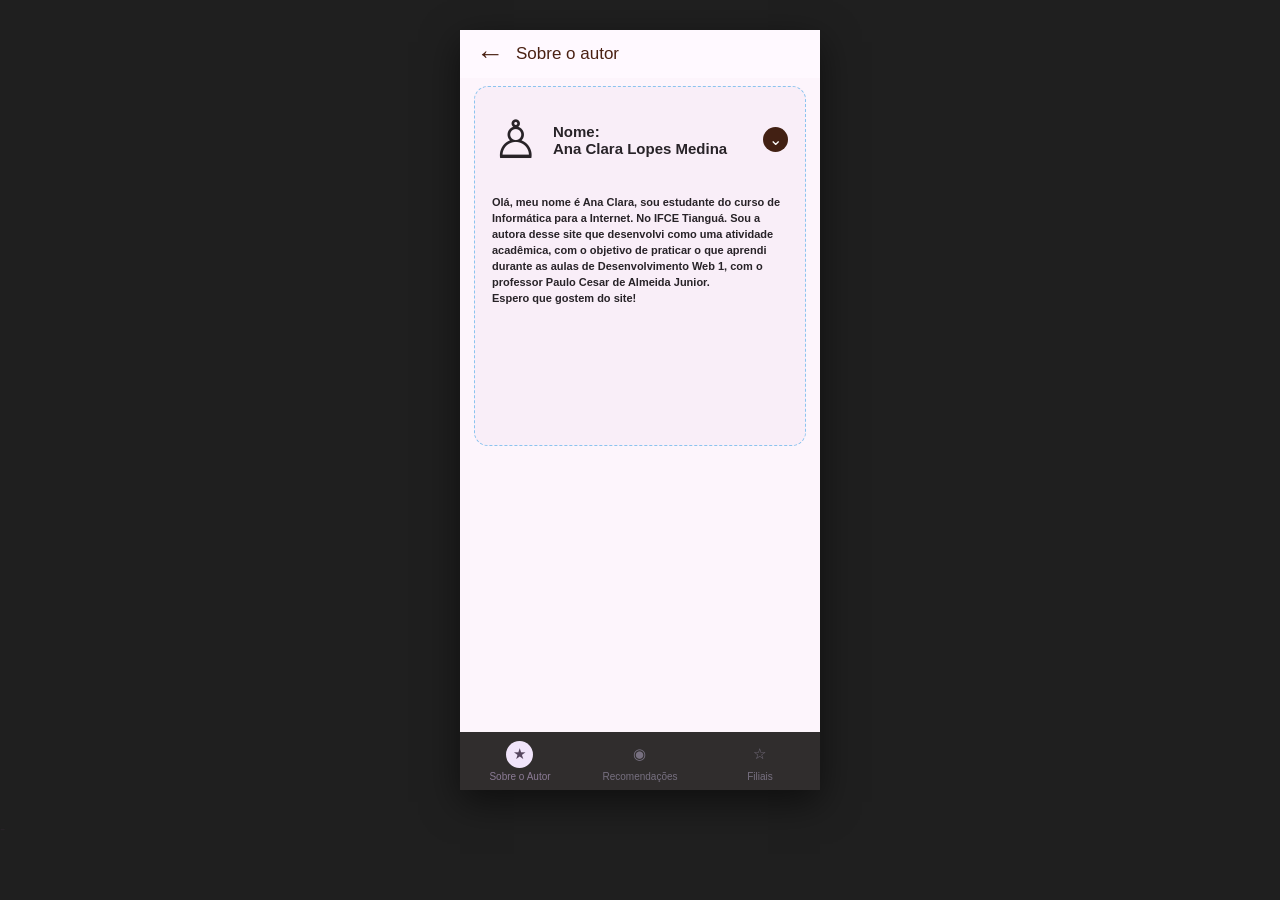
<file: autor.html>
<!DOCTYPE html>
<html lang="pt-BR">
<head><meta charset="UTF-8"><meta name="viewport" content="width=device-width,initial-scale=1.0"><title>Sobre o autor</title><link rel="stylesheet" href="style.css"></head>
<body><main class="phone">
<header class="topbar"><a class="back" href="index.html">←</a>Sobre o autor</header>
<section class="content author"><div class="author-card">
<div class="author-top"><div class="person-icon">♙</div><strong>Nome:<br>Ana Clara Lopes Medina</strong><span class="drop">⌄</span></div>
<p class="author-text">Olá, meu nome é Ana Clara, sou estudante do curso de Informática para a Internet. No IFCE Tianguá. Sou a autora desse site que desenvolvi como uma atividade acadêmica, com o objetivo de praticar o que aprendi durante as aulas de Desenvolvimento Web 1, com o professor Paulo Cesar de Almeida Junior.<br>Espero que gostem do site!</p>
</div></section>
<nav class="bottom"><a class="active" href="autor.html"><span class="ico">★</span>Sobre o Autor</a><a href="#"><span class="ico">◉</span>Recomendações</a><a href="#"><span class="ico">☆</span>Filiais</a></nav>
</main></body></html>-
</file>
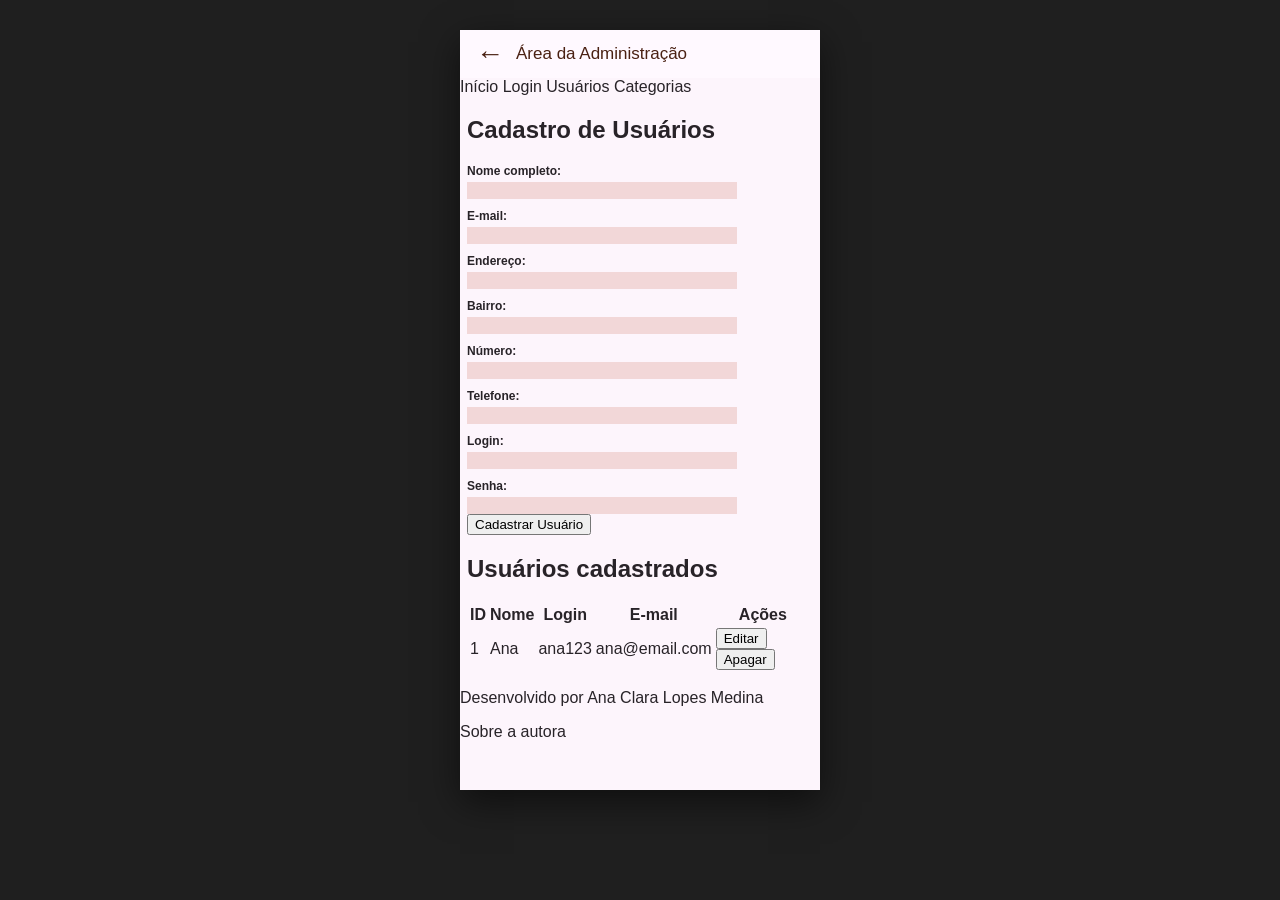
<file: cadastro.html>
<!DOCTYPE html>
<html lang="pt-BR">
<head><meta charset="UTF-8"><meta name="viewport" content="width=device-width,initial-scale=1.0"><title>Cadastro de Usuários</title><link rel="stylesheet" href="style.css"></head>
<body><main class="phone">
<header class="topbar"><a class="back" href="index.html">←</a>Área da Administração</header>
<nav class="admin-menu"><a href= "index.html">Início</a> <a href="admin/login.html">Login</a>
        <a href="admin/usuarios.html">Usuários</a>
        <a href="admin/categorias.html">Categorias</a>
    </nav>  
<section class="content register"><h1>Cadastro de Usuários</h1>

        <form class="form">
            <label for="nome">Nome completo:</label>
            <input id="nome" type="text" required>

            <label for="email">E-mail:</label>
            <input id="email" type="email" required>

            <label for="endereco">Endereço:</label>
            <input id="endereco" type="text">

            <label for="bairro">Bairro:</label>
            <input id="bairro" type="text">

            <label for="numero">Número:</label>
            <input id="numero" type="text">

            <label for="telefone">Telefone:</label>
            <input id="telefone" type="tel">

            <label for="login">Login:</label>
            <input id="login" type="text" required>

            <label for="senha">Senha:</label>
            <input id="senha" type="password" required>

            <button type="submit">Cadastrar Usuário</button>
        </form>

        <h2>Usuários cadastrados</h2>

        <table>
            <thead>
                <tr>
                    <th>ID</th>
                    <th>Nome</th>
                    <th>Login</th>
                    <th>E-mail</th>
                    <th>Ações</th>
                </tr>
            </thead>
            <tbody>
                <tr>
                    <td>1</td>
                    <td>Ana</td>
                    <td>ana123</td>
                    <td>ana@email.com</td>
                    <td>
                        <button type="button">Editar</button>
                        <button type="button">Apagar</button>
                    </td>
                </tr>
            </tbody>
        </table>
    </section>

    <footer>
        <p>Desenvolvido por Ana Clara Lopes Medina</p>
        <a href="autor.html">Sobre a autora</a>
    </footer>

</main>
</body>
</html>
</file>
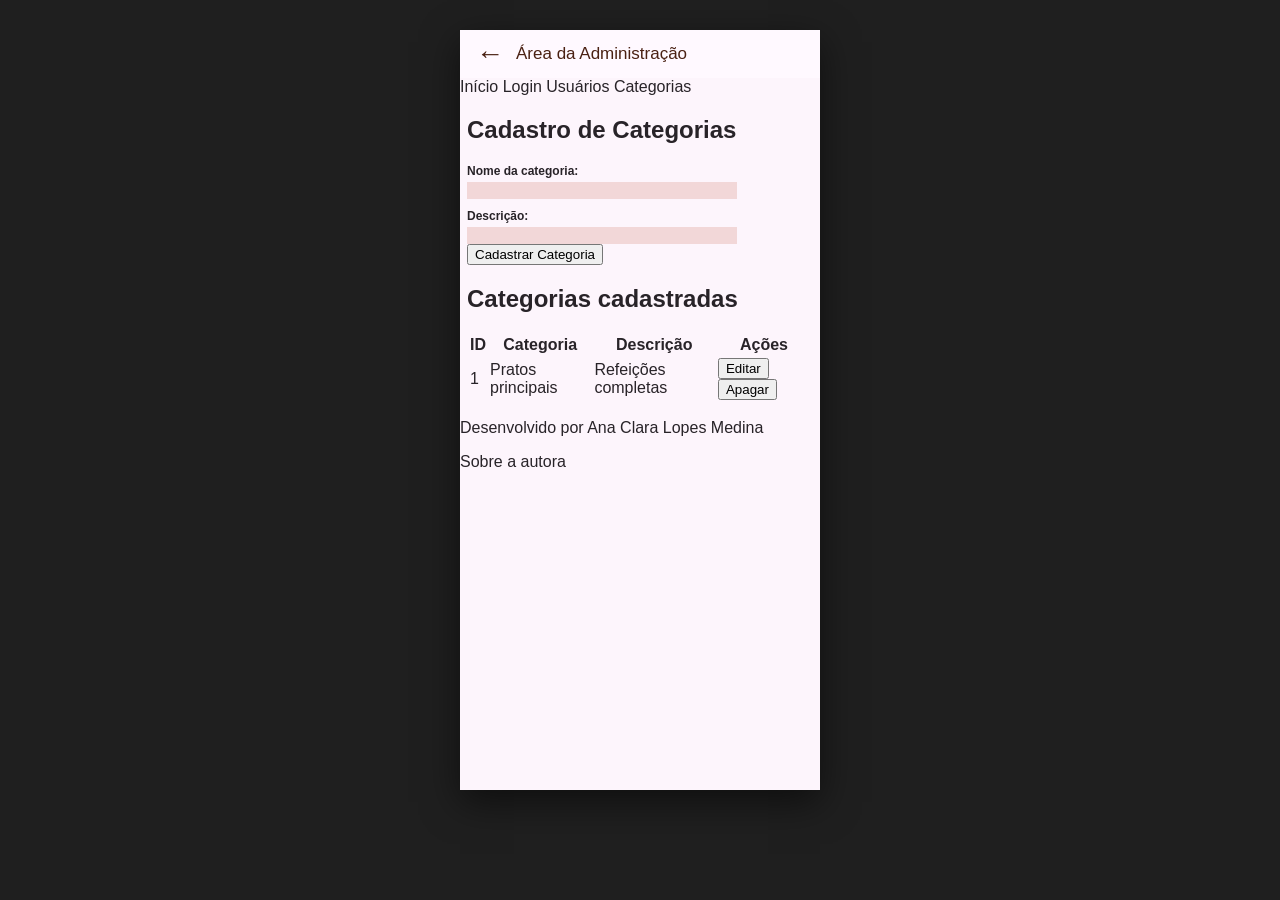
<file: admin/categorias.html>
<!DOCTYPE html>
<html lang="pt-BR">
<head>
    <meta charset="UTF-8">
    <meta name="viewport" content="width=device-width, initial-scale=1.0">
    <title>Cadastro de Categorias</title>
    <link rel="stylesheet" href="../style.css">
</head>
<body>
<main class="phone">

    <header class="topbar">
        <a class="back" href="../index.html">←</a>
        Área da Administração
    </header>

    <nav class="admin-menu">
        <a href="../index.html">Início</a>
        <a href="login.html">Login</a>
        <a href="../cadastro.html">Usuários</a>
        <a href="categorias.html">Categorias</a>
    </nav>

    <section class="content register">
        <h1>Cadastro de Categorias</h1>

        <form class="form">
            <label for="nome">Nome da categoria:</label>
            <input type="text" id="nome" name="nome" required>

            <label for="descricao">Descrição:</label>
            <input type="text" id="descricao" name="descricao">

            <button type="submit">Cadastrar Categoria</button>
        </form>

        <h2>Categorias cadastradas</h2>

        <table>
            <thead>
                <tr>
                    <th>ID</th>
                    <th>Categoria</th>
                    <th>Descrição</th>
                    <th>Ações</th>
                </tr>
            </thead>
            <tbody>
                <tr>
                    <td>1</td>
                    <td>Pratos principais</td>
                    <td>Refeições completas</td>
                    <td>
                        <button type="button">Editar</button>
                        <button type="button">Apagar</button>
                    </td>
                </tr>
            </tbody>
        </table>
    </section>

    <footer>
        <p>Desenvolvido por Ana Clara Lopes Medina</p>
        <a href="../autor.html">Sobre a autora</a>
    </footer>

</main>
</body>
</html>
</file>
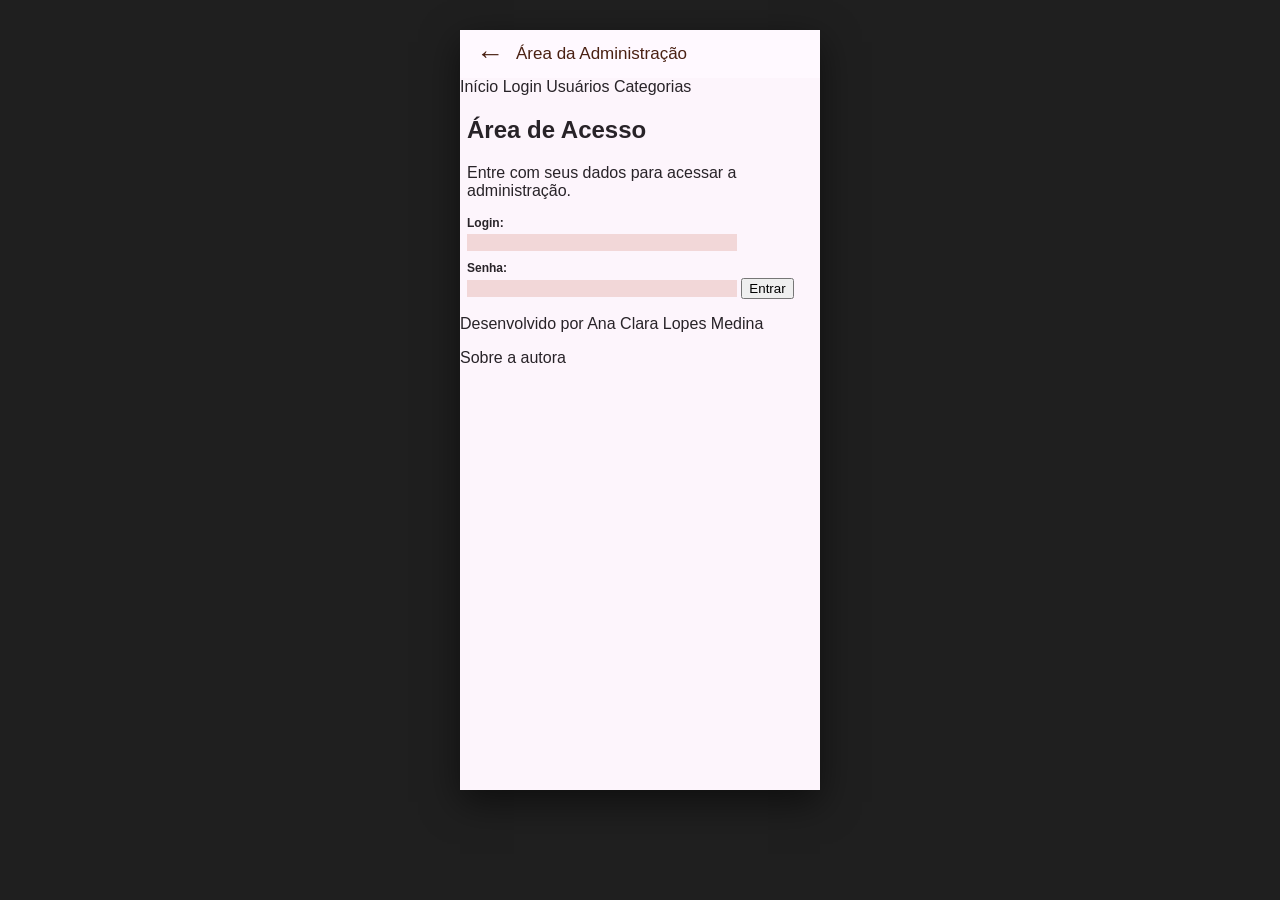
<file: admin/login.html>
<!DOCTYPE html>
<html lang="pt-BR">
<head>
    <meta charset="UTF-8">
    <meta name="viewport" content="width=device-width, initial-scale=1.0">
    <title>Login - Comida do Povo</title>
    <link rel="stylesheet" href="../style.css">
</head>
<body>

<main class="phone">

    <header class="topbar">
        <a class="back" href="../index.html">←</a>
        Área da Administração
    </header>

    <nav class="admin-menu">
        <a href="../index.html">Início</a>
        <a href="login.html">Login</a>
        <a href="../cadastro.html">Usuários</a>
        <a href="categorias.html">Categorias</a>
    </nav>

    <section class="content register">

        <h1>Área de Acesso</h1>
        <p>Entre com seus dados para acessar a administração.</p>

        <form class="form" action="#" method="post">

            <label for="login">Login:</label>
            <input type="text" id="login" name="login" required>

            <label for="senha">Senha:</label>
            <input type="password" id="senha" name="senha" required>

            <button type="submit">Entrar</button>

        </form>

    </section>

    <footer>
        <p>Desenvolvido por Ana Clara Lopes Medina</p>
        <a href="../autor.html">Sobre a autora</a>
    </footer>

</main>

</body>
</html>
</file>
<file: style.css>
:root{
  --bg:#fdf5fc;
  --brown:#4a2113;
  --brown2:#6b3520;
  --peach:#f1d5d1;
  --accent:#b88961;
  --text:#282328;
  --muted:#665d66;
  --dark:#302c2d;
  --line:#c58f70;
}
*{box-sizing:border-box}
html{scroll-behavior:smooth}
body{
  margin:0;
  background:#1f1f1f;
  color:var(--text);
  font-family:Arial,Helvetica,sans-serif;
}
a{text-decoration:none;color:inherit}
.phone{
  width:360px;
  min-height:760px;
  margin:28px auto;
  background:var(--bg);
  overflow:hidden;
  position:relative;
  box-shadow:0 12px 35px #0008;
}
.topbar{
  height:48px;
  display:flex;
  align-items:center;
  gap:12px;
  padding:0 16px;
  background:#fff9ff;
  font-size:17px;
  color:var(--brown);
}
.back{font-size:28px;line-height:1}
.menu{margin-left:auto;font-size:25px}
.content{padding-bottom:72px}
.bottom{
  position:absolute;
  bottom:0;left:0;right:0;height:58px;
  background:#302d2d;
  display:flex;justify-content:space-around;align-items:center;
  color:#777080;font-size:10px;text-align:center;
}
.bottom a{width:33%;display:flex;flex-direction:column;align-items:center;gap:3px}
.bottom .ico{
  width:27px;height:27px;border-radius:50%;
  display:grid;place-items:center;font-size:15px;
}
.bottom .active .ico{background:#f0e4fa;color:#55455e}
.bottom .active{color:#8b7b95}

.hero{
  height:198px;
  padding:28px 18px 16px;
  text-align:center;
  background:linear-gradient(#b9a19a,#f3cfc8 65%,#88746f);
}
.logo{
  font-family:"Brush Script MT","Segoe Script",cursive;
  font-size:27px;
  color:#201713;
  margin-bottom:47px;
}
.logo .pot{font-family:Arial;font-size:31px;margin-right:8px}
.hero h1{font-size:14px;margin:0 0 10px}
.hero p{font-size:10px;margin:0}

.home-list{padding:0 8px}
.home-item{
  display:flex;align-items:center;gap:12px;
  padding:9px 0;border-bottom:1px solid var(--line);
}
.thumb{
  width:61px;height:61px;border-radius:12px;
  object-fit:cover;background:#b6875f;
}
.home-item h2{font-size:16px;font-weight:400;margin:0 0 7px}
.home-item p{font-size:11px;color:#665d66;margin:0}

.tabs{
  display:flex;gap:5px;overflow:hidden;
  padding:5px 8px 10px;white-space:nowrap;
}
.tab{
  border:1px solid #dfcfe0;border-radius:7px;
  padding:6px 9px;font-size:10px;color:#a06f4e;
  background:#fff8ff;
}
.tab.active{background:#f1e5f5}
.sort{padding:5px 12px 14px;font-size:10px}
.food-grid{
  display:grid;grid-template-columns:repeat(3,1fr);
  gap:7px;padding:0 7px;
}
.food img{
  width:100%;height:91px;object-fit:cover;border-radius:13px;
  display:block;
}
.food b{display:block;font-size:10px;font-weight:500;margin-top:3px;white-space:nowrap;overflow:hidden;text-overflow:ellipsis}
.food small{font-size:9px;color:#5e565d}

.register{padding:0 7px}
.profile-row{display:flex;align-items:center;gap:16px;margin:0 0 9px}
.avatar{
  width:92px;height:92px;border-radius:50%;
  background:#3b1a0d;position:relative;flex:none;
}
.avatar:before{
  content:"";position:absolute;width:29px;height:29px;
  border-radius:50%;background:#fff1dc;left:31px;top:19px
}
.avatar:after{
  content:"";position:absolute;width:55px;height:31px;
  border-radius:40px 40px 0 0;background:#fff1dc;left:18px;bottom:12px
}
.profile-row h1{font-size:20px;font-weight:400;margin:0 0 4px}
.profile-row p{font-size:9px;font-weight:bold;margin:0}
.form label{display:block;font-size:12px;font-weight:bold;margin:10px 0 3px}
.form input{
  width:78%;height:17px;border:0;background:#f2d7d8;
  outline:none;padding:2px 5px
}
.form .short{width:39%}
.password{position:relative}
.eye{position:absolute;left:145px;top:1px;font-size:13px}

.author{padding:8px 14px}
.author-card{
  border:1px dashed #8bc4ef;
  border-radius:14px;background:#f9eef8;
  padding:22px 17px 12px;min-height:360px;
}
.author-top{display:flex;align-items:center;gap:13px}
.person-icon{font-size:53px}
.author-top strong{font-size:15px}
.drop{margin-left:auto;width:25px;height:25px;border-radius:50%;background:#422013;color:#fff;display:grid;place-items:center}
.author-text{margin-top:25px;font-size:11px;line-height:1.45;font-weight:600}
@media (min-width:700px){
  .phone{margin:30px auto}
}
</file>
